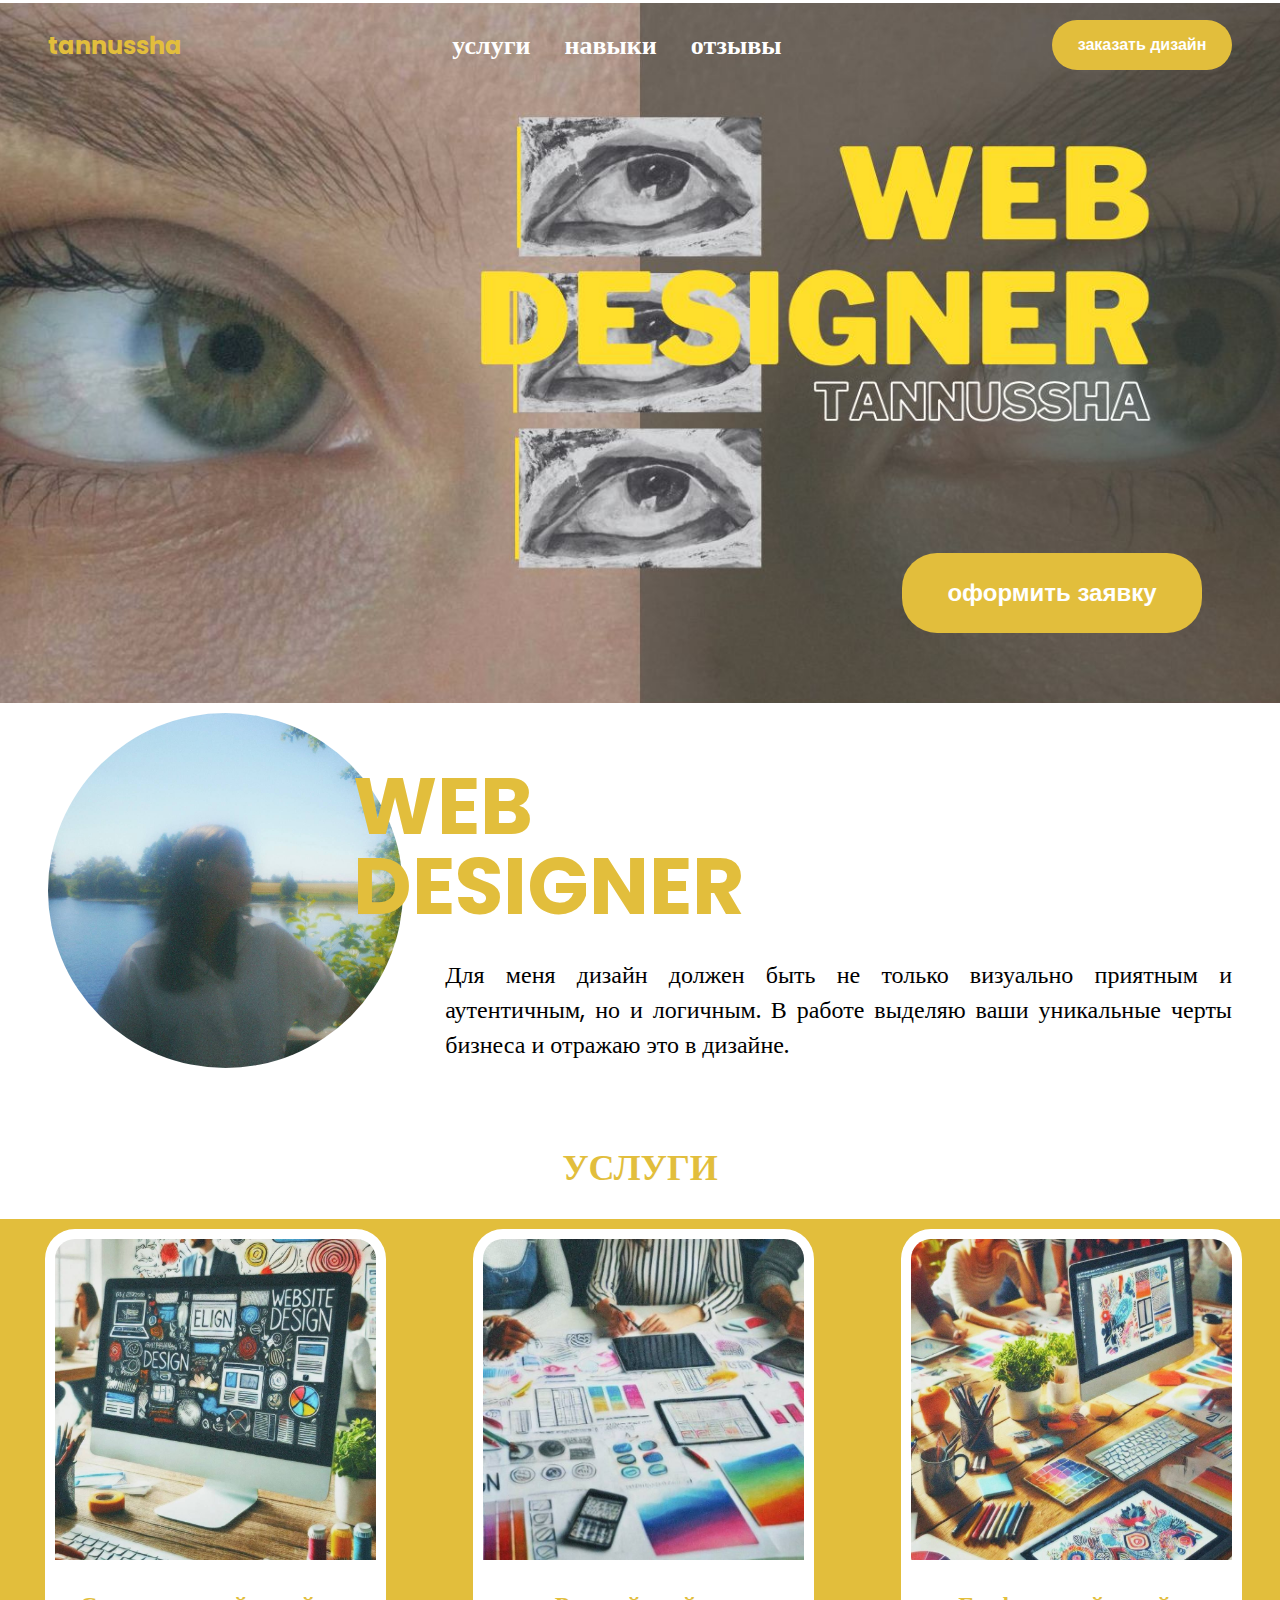
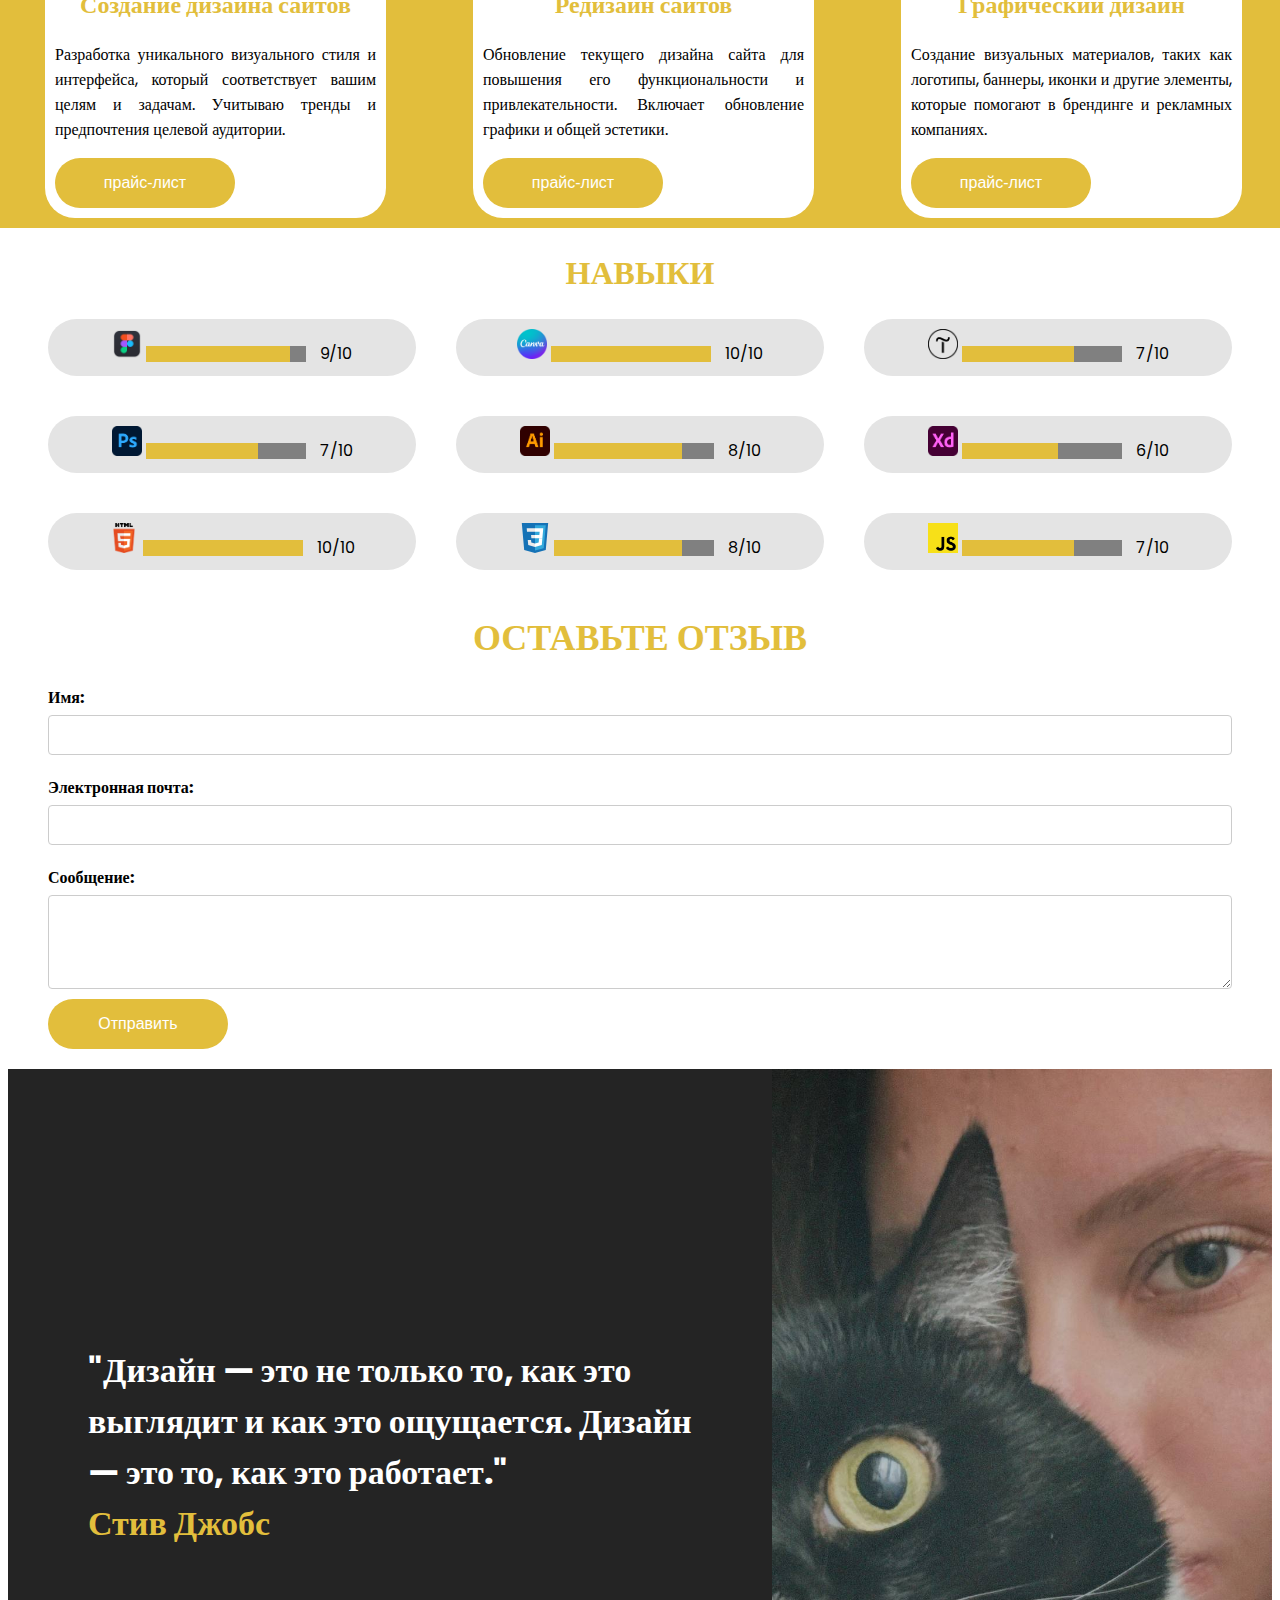
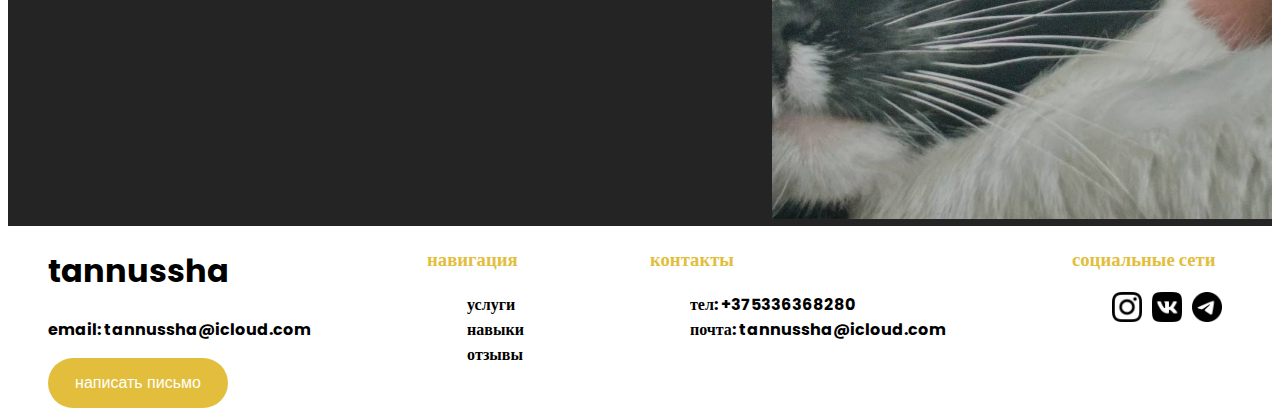
<file: index.html>
<!DOCTYPE html>
<html>
    <head>
        <meta charset="UTF-8">
        <meta name="author" content="Tatyana">
        <meta name="description" content="Сайт-портфолио">
        <title>tannussha</title>
        <link rel="stylesheet" href="main.css">
<!-- Шрифты -->
        <link rel="preconnect" href="https://fonts.googleapis.com">
        <link rel="preconnect" href="https://fonts.googleapis.com">
        <link rel="preconnect" href="https://fonts.gstatic.com" crossorigin>
        <link href="https://fonts.googleapis.com/css2?family=Poppins:ital,wght@0,100;0,200;0,300;0,400;0,500;0,600;0,700;0,800;0,900;1,100;1,200;1,300;1,400;1,500;1,600;1,700;1,800;1,900&display=swap" rel="stylesheet">
    </head>
<body>
    <header class="header">
        <nav class="header_navigation">
            <h2>tannussha</h2>
            <div>
            <a href="#service"><b>услуги</b></a>
            <a href="#skill"><b>навыки</b></a>
            <a href="#feedback"><b>отзывы</b></a>
        </div>
        <button class="button" onclick="sendEmail()"><b>заказать дизайн</b></button>
       </nav>
       <div class="main">
        <button class="button" id="main" onclick="sendEmail()"><b>оформить заявку</b></button>

        </div>
    </header>

    <main>
<div class="me">
    <img src="me.jpg">
<h1>WEB
<br>
DESIGNER</h1>
<p>Для меня дизайн должен быть не только визуально
    приятным и аутентичным, но и логичным. В работе
    выделяю ваши уникальные черты бизнеса и отражаю
    это в дизайне.</p>
</div>
<div class="services">
    <h1>УСЛУГИ</h1>
<div class="service">
    <a name="service"></a>
    
        <div class="flex">
            <img src="1.jpeg" alt="1">
        <h2>Создание  дизайна сайтов</h2>
        <p>Разработка уникального визуального стиля и интерфейса, 
            который соответствует вашим целям и задачам. 
            Учитываю тренды и предпочтения целевой аудитории.</p>
        <button class="button"><a href="price_list.html" target="_blank">прайс-лист</a></button>
    </div>
    <div class="flex">
        <img src="2.jpeg" alt="2">
        <h2>Редизайн сайтов</h2>
        <p>Обновление текущего дизайна сайта для повышения его функциональности 
            и привлекательности. Включает обновление графики и общей эстетики.</p>
        <button class="button"><a href="price_list.html" target="_blank">прайс-лист</a></button>
    </div>
    <div class="flex">
        <img src="3.jpeg" alt="3">
        <h2>Графический дизайн</h2>
        <p>Создание визуальных материалов, таких как логотипы, баннеры, иконки и другие элементы, 
            которые помогают в брендинге и рекламных компаниях.</p>
        <button class="button"><a href="price_list.html" target="_blank">прайс-лист</a></button>
    </div>
</div>
</div>
<div class="skill">
    <a name="skill"></a>
    <h1>НАВЫКИ</h1>
    <div class="grid">
        <div class="grid-item">
        <img src="Figma.png" alt="figma">
        <progress class="custom-progress" max="10" value="9"></progress>
        <span class="progress-label">9/10</span>
        </div>
        <div class="grid-item">
        <img src="canva.webp" alt="canva">
        <progress class="custom-progress" max="10" value="10"></progress>
        <span class="progress-label">10/10</span>
        </div>
        <div class="grid-item">
        <img src="Tilda.png" alt="tilda">
        <progress class="custom-progress" max="10" value="7"></progress>
        <span class="progress-label">7/10</span>
        </div>
        <div class="grid-item">
        <img src="ps.png" alt="adobe photoshop">
        <progress class="custom-progress" max="10" value="7"></progress>
        <span class="progress-label">7/10</span>
        </div>
        <div class="grid-item">
        <img src="ai.png" alt="adobe illustration">
        <progress class="custom-progress" max="10" value="8"></progress>
        <span class="progress-label">8/10</span>
        </div>
        <div class="grid-item">
        <img src="xd.png" alt="adobe XD">
        <progress class="custom-progress" max="10" value="6"></progress>
        <span class="progress-label">6/10</span>
        </div>
        <div class="grid-item">
        <img src="HTML.svg.png" alt="html">
        <progress class="custom-progress"  max="10" value="10"></progress>
        <span class="progress-label">10/10</span>
        </div>
        <div class="grid-item">
        <img src="CSS.svg" alt="css">
        <progress class="custom-progress"  max="10" value="8"></progress>
        <span class="progress-label">8/10</span>
        </div>
        <div class="grid-item">
        <img src="JavaScript.png" alt="java script">
        <progress class="custom-progress" max="10" value="7"></progress>
        <span class="progress-label">7/10</span>
        </div>
    </div>
</div>
<section id="contact" class="contact">
    <a name="feedback"></a>
    <h2>ОСТАВЬТЕ ОТЗЫВ</h2>
    <form action="https://getform.io/f/akkkzeja" method="POST">
        <label for="name">Имя:</label>
        <input type="text" id="name" name="name" required>
        <label for="email">Электронная почта:</label>
        <input type="email" id="email" name="email" required>
        <label for="message">Сообщение:</label>
        <textarea id="message" name="message" rows="4" required></textarea>
        <button class="button" type="submit">Отправить</button>
    </form>
</section>

<div class="quote">
    <blockquote><b>"Дизайн — это не только то, как это <br>выглядит и как это ощущается. Дизайн  — это то, как это работает." <br><span style="color: rgb(226, 190, 60);">Стив Джобс<span</b></blockquote>
        <img src="quote.jpg" alt="quote">
</div>
    </main>
    
    <footer class="footer">
        <div>
        <h1>tannussha</h1>
        <p>email: tannussha@icloud.com</p>
        <button class="button" onclick="sendEmail()">написать письмо</button>
        <script>function sendEmail() {
            window.location.href = 'mailto:tannussha@icloud.com';
        }
        </script>
</div>
<div>
        <h3>навигация</h3>
        <ul>
            <li><a href="#service">услуги</a></li>
            <li><a href="#skill">навыки</a></li>
            <li><a href="#feedback">отзывы</a></li>
        </ul>
</div>
<div>
        <h3>контакты</h3>
        <ul>
            <li>тел: +375336368280</li>
            <li>почта: tannussha@icloud.com</li>
        </ul>
</div>
<div>
        <h3>социальные сети</h3>
        <ul id="social">
            <li><a href="https://www.instagram.com/tannussha_/profilecard/?igsh=MWZ6dXQybGJqbHNzeQ==" target="_blank"><img src="insta.png" alt="instagram"></a></li>
            <li><a href="https://vk.com/tannussha" target="_blank"><img src="vk.png" alt="vk"></a></li>
            <li><a href="https://t.me/tannusssha" target="_blank"><img src="tg.png" alt="telegram"></a></li>
        </ul>
        </div>
    </footer>
</body>
</html>
</file>
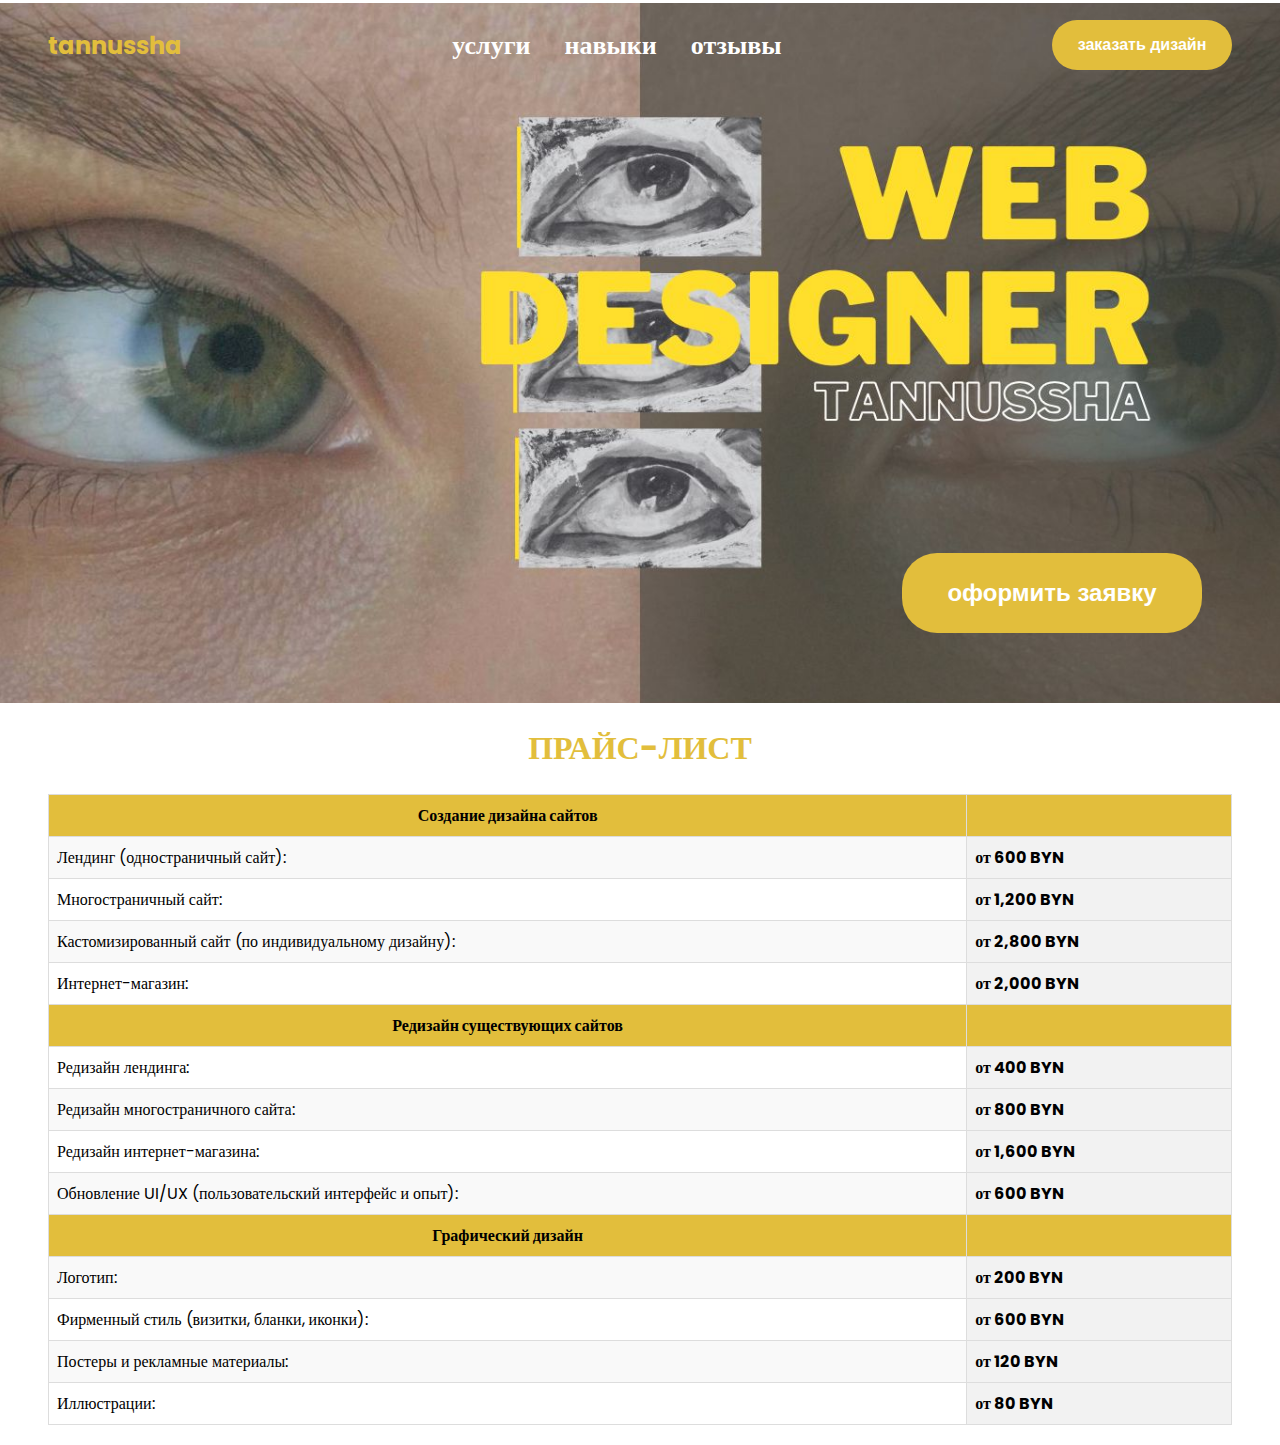
<file: price_list.html>
<!DOCTYPE html>
<html>
    <head>
        <meta charset="UTF-8">
        <meta name="author" content="Tatyana">
        <meta name="description" content="Сайт-портфолио">
        <title>tannussha</title>
        <link rel="stylesheet" href="main.css">
<!-- Шрифты -->
        <link rel="preconnect" href="https://fonts.googleapis.com">
<link rel="preconnect" href="https://fonts.gstatic.com" crossorigin>
<link href="https://fonts.googleapis.com/css2?family=Poppins:ital,wght@0,100;0,200;0,300;0,400;0,500;0,600;0,700;0,800;0,900;1,100;1,200;1,300;1,400;1,500;1,600;1,700;1,800;1,900&display=swap" rel="stylesheet">

    </head>
<body>
    <header class="header">
        <nav class="header_navigation">
            <h2>tannussha</h2>
            <div>
            <a href="#service"><b>услуги</b></a>
            <a href="#skill"><b>навыки</b></a>
            <a href="#feedback"><b>отзывы</b></a>
        </div>
        <button class="button" onclick="sendEmail()"><b>заказать дизайн</b></button>
       </nav>
       <div class="main">
        <button class="button" id="main" onclick="sendEmail()"><b>оформить заявку</b></button>

        </div>
    </header>

    <main>
        <h1 style="color: rgb(226, 190, 60); text-align: center;">ПРАЙС-ЛИСТ</h1>
        <table>
            <tr>
                <th style="background-color: rgb(226, 190, 60); text-align: center;">Создание дизайна сайтов</th>
                <th style="background-color: rgb(226, 190, 60);"></th>
            </tr>
            <tr>
                <td>Лендинг (одностраничный сайт):</td>
                <th>от 600 BYN</th>
            </tr>
            <tr>
                <td>Многостраничный сайт:</td>
                <th>от 1,200 BYN</th>
            </tr>
            <tr>
                <td>Кастомизированный сайт (по индивидуальному дизайну): </td>
                <th>от 2,800 BYN</th>
            </tr>
            <tr>
                <td>Интернет-магазин:</td>
                <th>от 2,000 BYN</th>
            </tr>
            <tr>
                <th style="background-color: rgb(226, 190, 60); text-align: center;">Редизайн существующих сайтов</th>
                <th style="background-color: rgb(226, 190, 60);"></th>
            </tr>
            <tr>
                <td>Редизайн лендинга:</td>
                <th>от 400 BYN</th>
            </tr>
            <tr>
                <td>Редизайн многостраничного сайта:</td>
                <th>от 800 BYN</th>
            </tr>
            <tr>
                <td>Редизайн интернет-магазина:</td>
                <th>от 1,600 BYN</th>
            </tr>
            <tr>
                <td>Обновление UI/UX (пользовательский интерфейс и опыт):</td>
                <th>от 600 BYN</th>
            </tr>
            <tr>
                <th style="background-color: rgb(226, 190, 60); text-align: center;">Графический дизайн</th>
                <th style="background-color: rgb(226, 190, 60);"></th>
            </tr>
            <tr>
                <td>Логотип:</td>
                <th>от 200 BYN</th>
            </tr>
            <tr>
                <td>Фирменный стиль (визитки, бланки, иконки):</td>
                <th>от 600 BYN</th>
            </tr>
            <tr>
                <td>Постеры и рекламные материалы:</td>
                <th>от 120 BYN</th>
            </tr>
            <tr>
                <td>Иллюстрации:</td>
                <th>от 80 BYN</th>
            </tr>
        
        </table>
    </main>
    </body>
    </html>
</file>
<file: main.css>
body {
    background-color: rgb(255, 255, 255);
    padding-inline: 40px;
    font-family: Poppins;
}

/* основные элементы */
a {
    text-decoration: none;
    color: white;
}
.button {
    background-color: rgb(226, 190, 60);
    color: white;
    padding: 10px;
    border-radius: 30px;
    display: flex;
    width: 180px;
    height: 50px;
    align-items: center;
    justify-content: center;
    font-size: 16px;
    cursor: pointer;
    border: none;
}

/*header */
.main {
    background-image: url(header.jpg);
    background-size: cover;
    background-repeat: no-repeat;
    background-position: center;
    margin: -50px;
    margin-top: -80px;
    margin-bottom: 10px;
    height: 700px;
    display: flex;
    justify-content: right;

}
.header a{
    font-size: 26px;
    padding-inline: 15px;
}
.main #main {
    margin-top: 550px;
    width: 300px;
    height: 80px;
    border-radius: 35px;
    margin-right: 80px;
    font-size: 24px;
}
.header h2{
    color: rgb(226, 190, 60);
}
.header nav{
display: flex;
justify-content: space-between;
align-items: center;
}

/* me  */
.me {
    display: flex;
    padding-bottom: 30px;
    flex-direction: row;
}

.me h1{
    color: rgb(226, 190, 60);
    font-size: 80px;
    line-height: 80px;
   margin-left: -50px;
}

.me img{
    width: 30%;
    height: 30%;
    border-radius: 50%;
    object-fit: cover;
    max-width: 100%;
    
}
@media (max-width: 768px)
 { img { width: 50%;
height: 50%;  } } 
@media (max-width: 480px)
 { img { width: 70%;
height: 70%;  } }

.me p{
    font-size: 24px;
    width: 1200px;
    margin-left: -300px;
    padding-top: 220px;
text-align: justify;

}


/* service */
.services{
    text-align: center;
}
.services h1{
    color: rgb(226, 190, 60);
    font-size: 36px;
}
.service {
    background-color: rgb(226, 190, 60);
   display: flex;
   justify-content: space-between;
  margin-inline: -50px;
}

.flex{ 
    text-align: center;
    justify-content: center;
    align-items: center;
    margin-inline: 40px;
    margin-block: 10px;
    padding: 10px;
    background-color: white;
    border-radius: 30px;
    width: 25%;
    transition: transform 0.3s ease;
    
}
.flex:hover {
    transform: translateY(-10px);
}
@media (max-width: 1024px) {
    .service {
        flex-direction: column;
        align-items: center; 
    }

    .flex {
        width: 90%; 
        margin-inline: auto; 
    }
}

.flex h2{
    text-align: center;
    color: rgb(226, 190, 60);
}
.flex p{
    text-align: justify;
}

.flex img{
    width: 100%;
    border-top-left-radius: 20px;
    border-top-right-radius: 20px;
}
/*skill*/
.skill{
    margin-bottom: 40px;
}
.skill h1{
    color: rgb(226, 190, 60);
    text-align: center;
} 
    .grid {
        display: grid;
        grid-template-columns: repeat(3, 1fr);
        grid-template-rows: repeat(3, 1fr); 
        grid-gap: 40px;
        width: 100%;
        background-color: rgb(255, 255, 255);
    }
    .grid-item{
        background-color: rgb(228, 228, 228);
        border-radius: 30px;
        text-align: center;
        padding: 10px;
    }
    .progress-label {
        margin-left: 10px;
    }
    .custom-progress {
        appearance: none;
       
    }

    .custom-progress::-webkit-progress-value {
        background-color: rgb(226, 190, 60);
    }
    @media (max-width: 1024px) {
        .grid {
            grid-template-columns: 1fr;
        }
    }

    .grid-item img{
        width: 30px;
        height: 30px;
    }
/* form */
.contact h2{
    color: rgb(226, 190, 60);
    text-align: center; 
    font-size: 36px;
    margin-bottom: -10px;
}
form{
    padding-block: 20px;
    display: flex;
    justify-content: center;
    flex-direction: column;
}
label { 
    margin-top: 10px;
     margin-bottom: 5px; 
     font-weight: bold; } 
     
input, textarea { 
    padding: 10px; 
    margin-bottom: 10px; 
    border: 1px solid #ccc; 
    border-radius: 4px; 
    font-size: 16px; 
}


/* quote */
.quote {
   display: flex;
   background-color: rgb(36, 36, 36);
    margin-inline: -40px;
    justify-content: center;
    align-items: center;
}
.quote blockquote{
    color: white;
    font-size: 34px;
    margin-inline: 80px;
}
.quote img{
    width: 100%;
    object-fit: cover;
}

/* footer */
.footer {
    display: flex;
    justify-content: space-between;
}
.footer h3{
    color: rgb(226, 190, 60);
    align-items: center; 
}
.footer a{
  color:black;
}
.footer ul{
    list-style: none;
}
#social{
   display: flex;
   justify-content: space-between;
}
.footer li{
    margin-right: 10px;
}
.footer img{
    width: 30px;
}

/*table*/
table {
    width: 100%;
    border-collapse: collapse;
    margin: 20px 0;
}

th, td {
    border: 1px solid #dddddd;
    text-align: left;
    padding: 8px;
}

th {
    background-color: #f2f2f2;
    font-weight: bold;
}

tr:nth-child(even) {
    background-color: #f9f9f9;
}

tr:hover {
    background-color: #f1f1f1;
}
</file>
